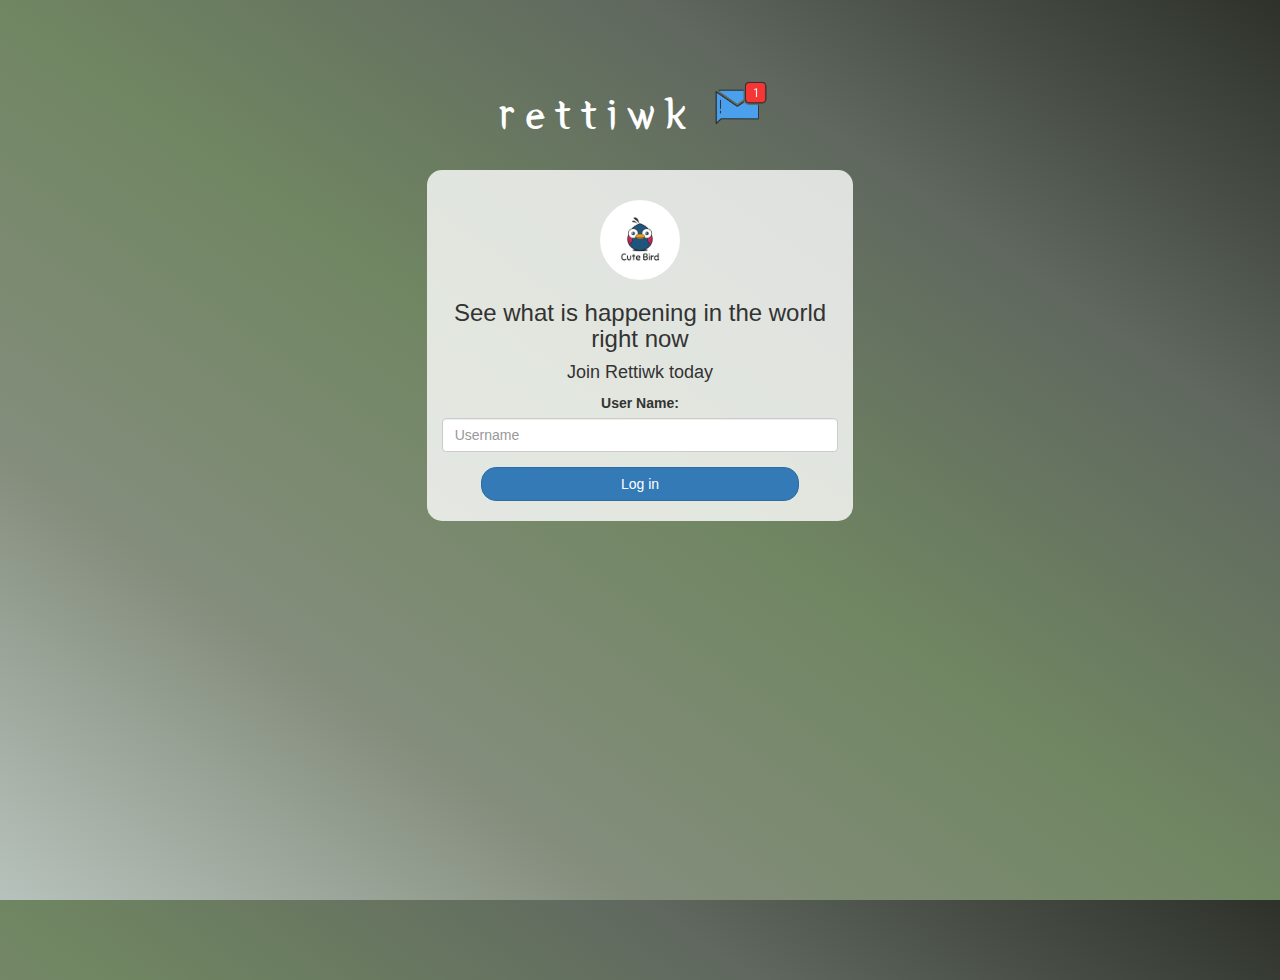
<file: index.html>
<!DOCTYPE html>
<html>

<head>
	<title>rettiwk</title>
	<link href="https://fonts.googleapis.com/css?family=Yeon+Sung&display=swap" rel="stylesheet">
	<meta name="viewport" content="width=device-width, initial-scale=1">

	<link rel="stylesheet" href="https://maxcdn.bootstrapcdn.com/bootstrap/3.4.0/css/bootstrap.min.css">
	<script src="https://ajax.googleapis.com/ajax/libs/jquery/3.4.1/jquery.min.js"></script>
	<script src="https://maxcdn.bootstrapcdn.com/bootstrap/3.4.0/js/bootstrap.min.js"></script>

	<link rel="stylesheet" type="text/css" href="style.css">
	<script src="kwitter.js"></script>
</head>

<body>
	<center>
		<h1 class="header">
			rettiwk<sup>
				<img src="m2.png">
			</sup>
		</h1>
		<div class="col-lg-4 col-md-6 col-sm-6 col-xs-11 login_div">
			<img src="logo.png" class="logo">
			<h3>See what is happening in the world right now</h3>
			<h4>Join Rettiwk today</h4>
			<div class="form-group">
				<label>User Name:</label>
				<input type="text" id="username" class="form-control" placeholder="Username">
			</div>
			<button id="login_button" class="btn btn-primary" onclick="addUser()">Log in</button>
			<br><br>
		</div>
	</center>
</body>

</html>
</file>
<file: style.css>
html, body
{
  height: 100%;
  margin: 0;
}

body
{
background-image: linear-gradient(to right top, #b7c2bc, #848d7c, #708662, #60685f, #2d312a);
}

.header
{
	color: white;font-family: 'Yeon Sung';font-size: 45px;letter-spacing: 10px;margin-top: 80px;
}
.header img
{
	width: 80px;margin-left: -15px;
}

.login_div
{
	background: rgba(255,255,255,0.8);float: none;border-radius: 15px;
}

.logo
{
	width: 80px;margin-top: 30px;border-radius: 40px;
}

#login_button
{
	width: 80%;border-radius: 15px;
}

.room_name
{
	cursor: pointer;
	font-size: 20px;
}


#logout
{
	font-size: 20px; float: right;
}


#output
{
	padding: 10px; width:80%;background: rgba(255,255,255,0.8);border-radius: 15px;
}

.input_div_room_page
{
	width: 80%;
}

.input_div label
{
	color: white;font-size: 20px;
}


.input_div_message_page
{
	position: fixed;bottom: 0px;width: 100%;background: rgba(255,255,255,0.8);
}
.input_div_message_page label
{
	color: black;
}
.input_div_message_page #msg
{
	width: 80%;
}
.input_div_message_page button
{
	margin-top: 15px;
	width: 50%; 
}
.color_white
{
	color: white
}

.user_tick
{
	width:20px;
}
.message_h4
{
	padding-left:5px;color:grey;
}
</file>
